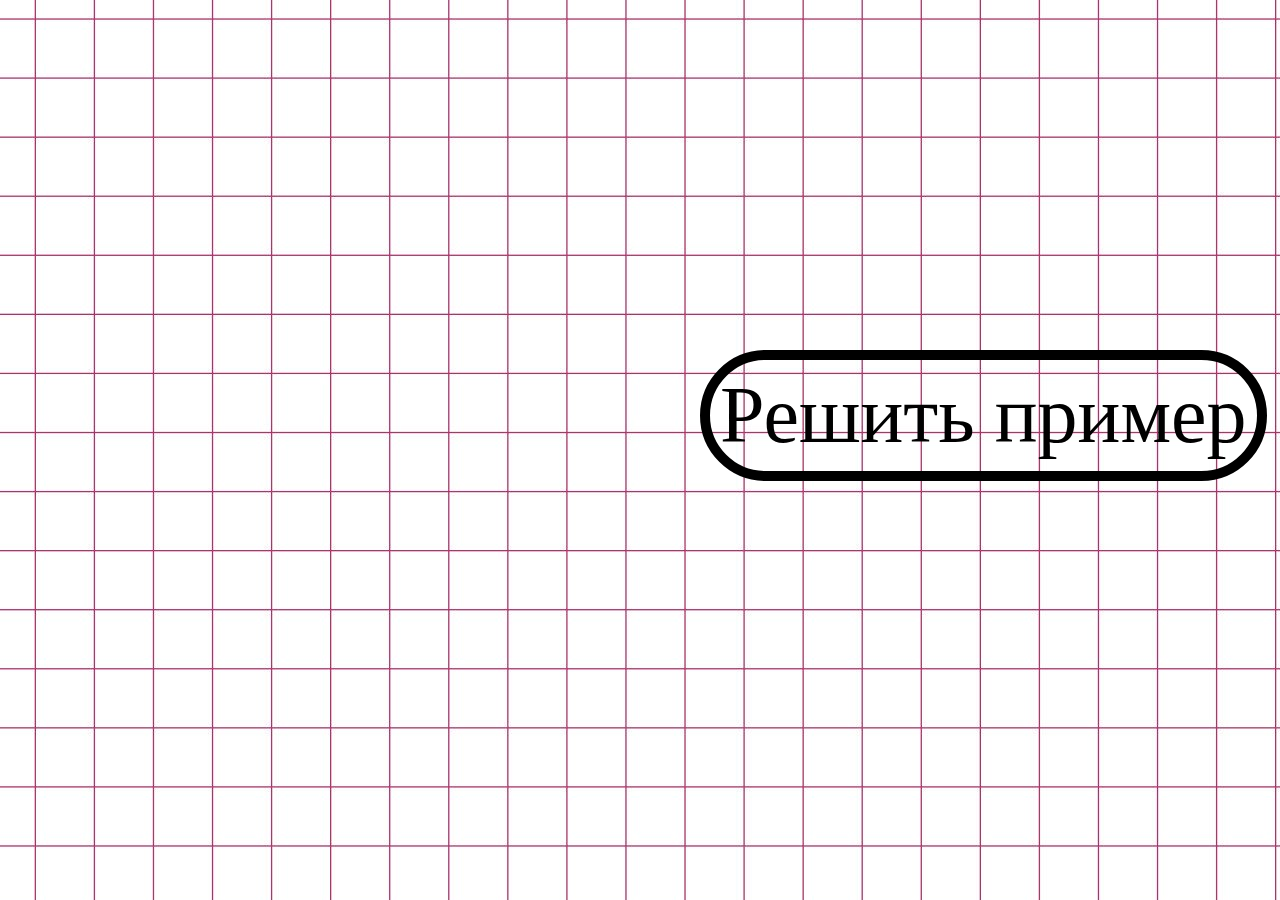
<file: Dis/index.html>
<!DOCTYPE html>

<html lang="en">
    <head>
        <link href="style.css" rel="stylesheet" type="text/css"> 
        <meta charset="UTF-8">
        <meta name="viewport" content="width=device-width, initial-scale=1.0">
        <title>Обучалка</title>
    </head>

    <body>
        <div>
            <a class="start" href="dis.html">Решить пример</a>
        </div>
        <script src="./app.js"></script>    
    </body>
</html>
</file>
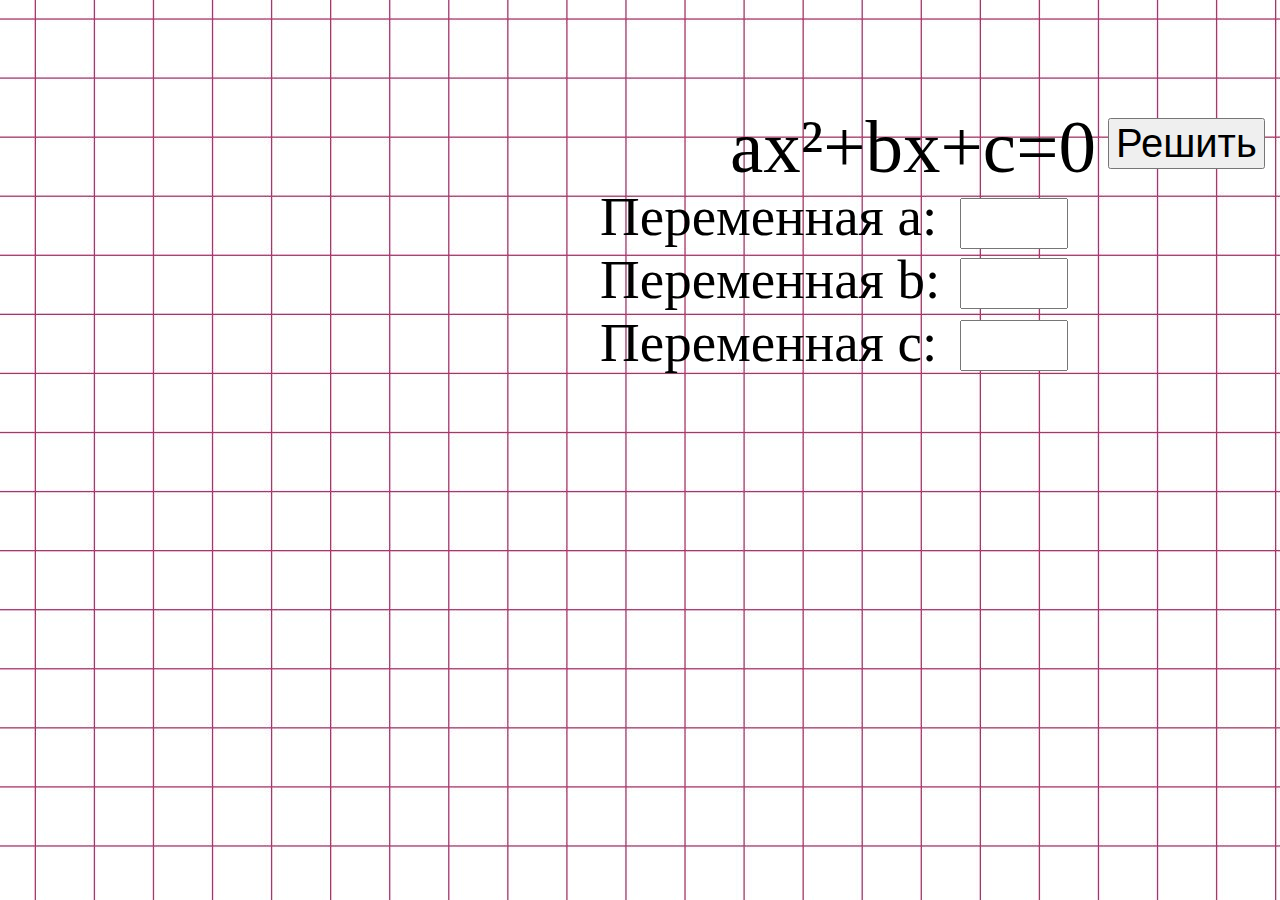
<file: Dis/dis.html>
<!DOCTYPE html>

<html lang="en">
    <head>
        <link href="style.css" rel="stylesheet" type="text/css"> 
        <meta charset="UTF-8">
        <meta name="viewport" content="width=device-width, initial-scale=1.0">
        <title>Решение примера</title>
    </head>

    <body>
        <div>
            <p id="answer"></p>
            <p id="answer1"></p>
            <p id="answer2"></p>
            <p id="answer3"></p>
        </div> 
        <a id="math">ax²+bx+c=0</a>
        <div id="abc">
            <p> 
                Переменная a:<br>
                Переменная b:<br>
                Переменная c:<br>
            </p>
        </div>
        <div>
            <input type="number" id="a_dis">
            <input type="number" id="b_dis">
            <input type="number" id="c_dis">
            <button id="solution">Решить</button>
        </div>
        <script src="./app.js"></script>
    </body>
</html>
</file>
<file: Dis/style.css>
body {
   background-image: url(images/background_fon.jpg);
}

.start {
   color: black;
   font-size: 80px;
   position: absolute;
   top: 350px;
   left: 700px;
   border: 10px solid #000000;
   border-radius: 100px;
   padding: 10px;
   text-decoration: none;
}

#dis_image {
   position: absolute;
   left: 700px;
   top: 300px;
}

#math {
   font-size: 75px;
   position: absolute;
   left: 730px;
   top: 104px;
}

#solution {
   font-size: 40px;
   position: absolute;
   left: 1108px;
   top: 118px;
}

#a_dis {
   font-size: 35px;
   height: 45px;
   width: 100px;
   position: absolute;
   top: 198px;
   left: 960px;
}

#b_dis {
   font-size: 35px;
   height: 45px;
   width: 100px;
   position: absolute;
   top: 258px;
   left: 960px;
}

#c_dis {
   font-size: 35px;
   height: 45px;
   width: 100px;
   position: absolute;
   top: 320px;
   left: 960px;
}

#abc {
   position: absolute;
   font-size: 55px;
   top: 130px;
   left: 600px;
}

#answer {
   position: absolute;
   font-size: 55px;
   top: 430px;
   left: 600px;
}

#answer1 {
   position: absolute;
   font-size: 55px;
   top: 490px;
   left: 600px;
}

#answer2 {
   position: absolute;
   font-size: 55px;
   top: 550px;
   left: 600px;
}

#answer3 {
   position: absolute;
   font-size: 55px;
   top: 610px;
   left: 600px;
}
</file>
